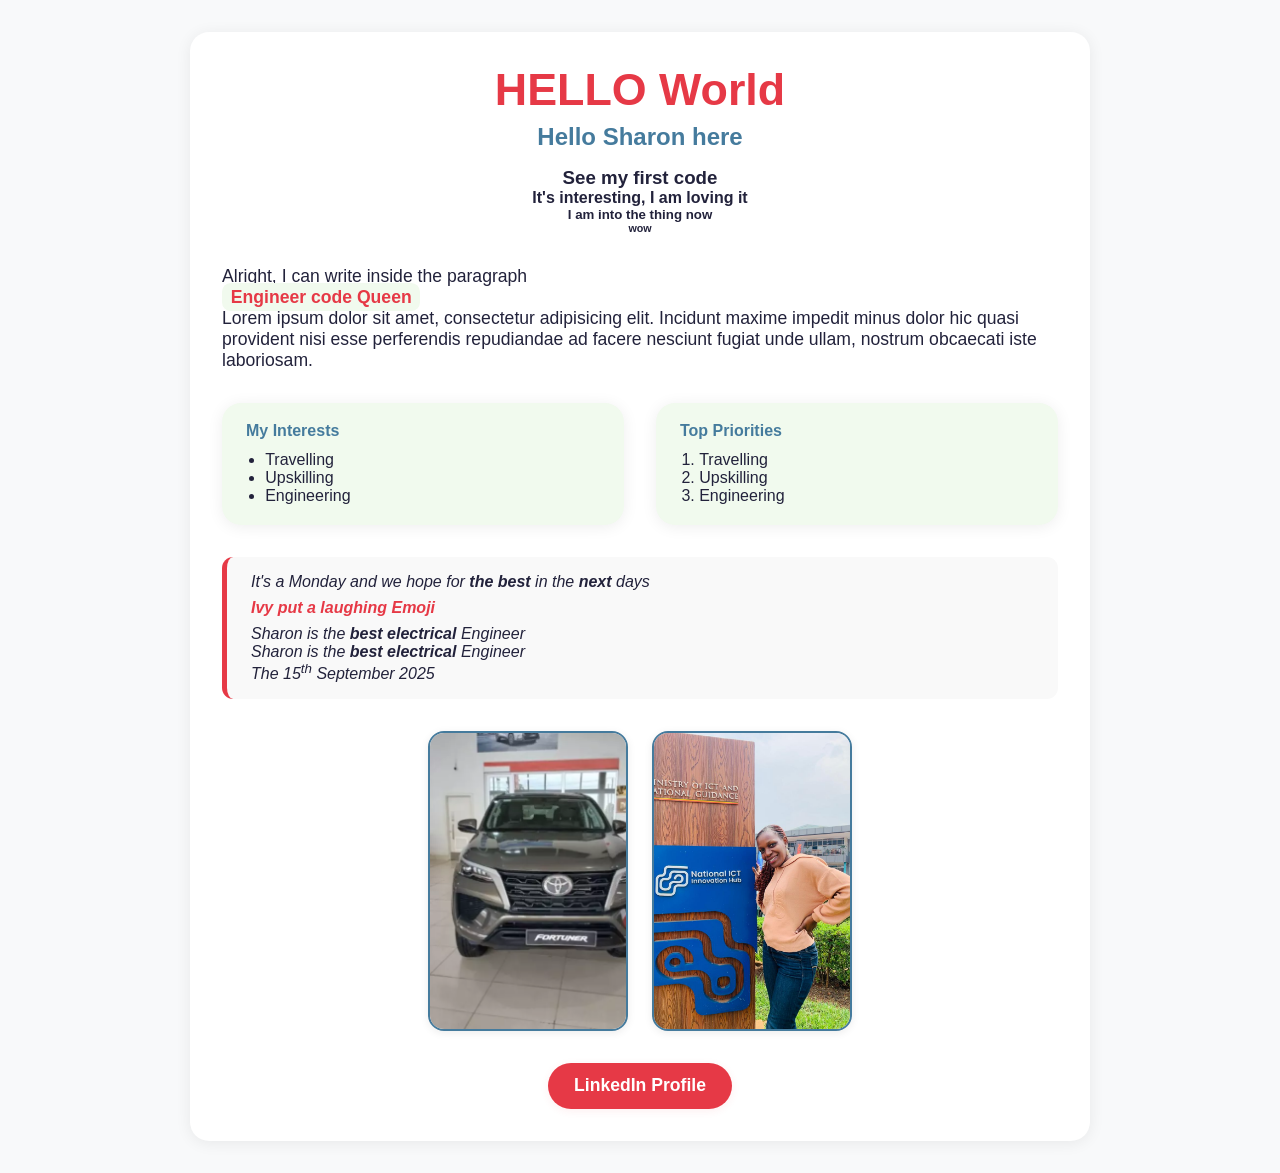
<file: index.html>
<!DOCTYPE html>
<html>
  <head>
    <title>My first Web page</title>
    <link rel="stylesheet" href="assets/styles.css" />
  </head>

  <body>
    <main class="container">
      <header class="hero">
        <h1 class="heading">HELLO World</h1>
        <h2 class="subheading">Hello Sharon here</h2>
        <h3>See my first code</h3>
        <h4>It's interesting, I am loving it</h4>
        <h5>I am into the thing now</h5>
        <h6>wow</h6>
      </header>
      <section class="intro">
        <p>Alright, I can write inside the paragraph</p>
        <p><span class="highlight">Engineer code Queen</span></p>
        <p>
          Lorem ipsum dolor sit amet, consectetur adipisicing elit. Incidunt
          maxime impedit minus dolor hic quasi provident nisi esse perferendis
          repudiandae ad facere nesciunt fugiat unde ullam, nostrum obcaecati
          iste laboriosam.
        </p>
      </section>
      <section class="lists">
        <div class="card">
          <h4>My Interests</h4>
          <ul>
            <li>Travelling</li>
            <li>Upskilling</li>
            <li>Engineering</li>
          </ul>
        </div>
        <div class="card">
          <h4>Top Priorities</h4>
          <ol>
            <li>Travelling</li>
            <li>Upskilling</li>
            <li>Engineering</li>
          </ol>
        </div>
      </section>
      <section class="quote">
        <p>
          It's a Monday and we hope for <b>the best</b> in the
          <strong>next</strong> days
        </p>
        <h4>
          Ivy put a <i><b>laughing</b></i> Emoji
        </h4>
        <p>
          Sharon is the <i><b>best electrical</b></i> Engineer
        </p>
        <p>
          Sharon is the <em><strong>best electrical</strong></em> Engineer
        </p>
        <p>The 15<sup>th</sup> September 2025</p>
      </section>
      <section class="gallery">
        <img
          class="profile-img"
          src="/car sharon.webp"
          alt="Sharon the code Queen"
          width="200"
          height="300"
        />
        <img
          class="profile-img"
          src="/sharonn 2.jpg"
          width="200"
          height="300"
        />
      </section>
      <footer class="footer">
        <a
          class="btn"
          href="https://www.linkedin.com/in/nabakka-sharon-722925b6/"
          target="_blank"
          >LinkedIn Profile</a
        >
      </footer>
    </main>
  </body>
</html>
</file>
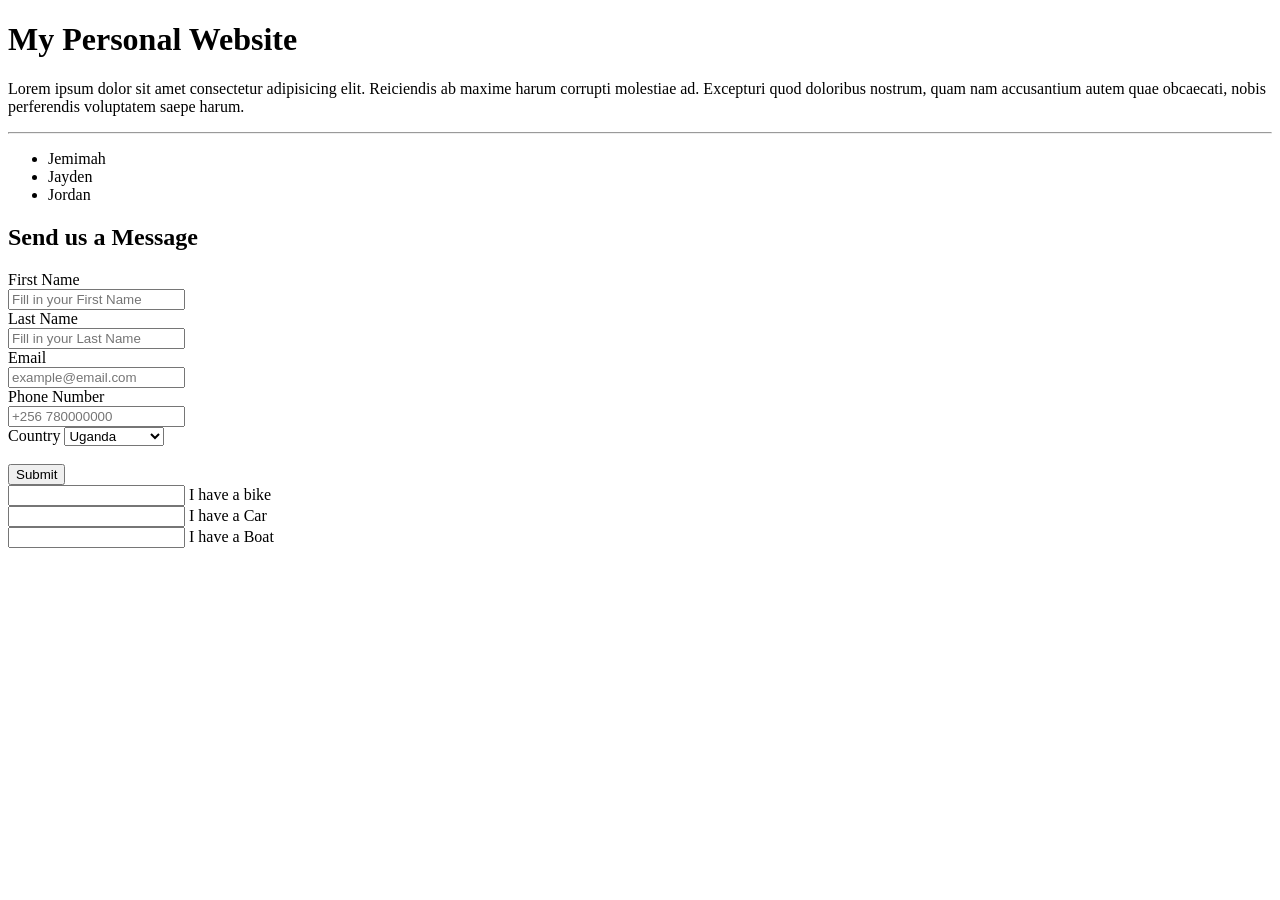
<file: home.html>
<!DOCTYPE html>
<html lang="en">
<head>
    <meta charset="UTF-8">
    <meta name="viewport" content="width=device-width, initial-scale=1.0">
    <title>Document</title>
</head>
<body>
    <h1>My Personal Website</h1>
    <p>Lorem ipsum dolor sit amet consectetur adipisicing elit. Reiciendis ab maxime harum corrupti molestiae ad. Excepturi quod doloribus nostrum, quam nam accusantium autem quae obcaecati, nobis perferendis voluptatem saepe harum.</p>
<hr>
<ul>
    <li>Jemimah</li>
    <li>Jayden</li>
    <li>Jordan</li>
</ul>
<!--My firt time doing a form-->
<form action="">
    <h2> Send us a Message</h2>
    <label> First Name</label><br>
    <input type="text" placeholder="Fill in your First Name"><br>
    <label>Last Name</label><br>
    <input type="text" placeholder="Fill in your Last Name"><br>
    <label>Email</label><br>
    <input type="Email" placeholder="example@email.com"><br>
    <label>Phone Number </label><br>
    <input type="Phone number" placeholder="+256 780000000"><br>
    <label for="">Country</label>
    <select>
        <option value="">Uganda</option>
        <option value="">Kenya</option>
        <option value="">Tanzania</option>
        <option value="">South Sudan</option>
        <option value="">Burundi</option>
        <option value="">Rwanda</option>
    </select>
</form><br> 
 <button>Submit</button>
 <!form--my second form starts here -->
 <form>
    <input type=" checkbox" id="vehicle1" name="vehicle1">
    <label for="vehicle1"> I have a bike </label><br>
    <input type=" checkbox" id="vehicle2" name="vehicle2">
    <label for="vehicle2"> I have a Car </label><br>
    <input type=" checkbox" id="vehicle3" name="vehicle3">
    <label for="vehicle3"> I have a Boat </label><br>






 </form>


<!--Form Closes here-->



</body>
</html>
</file>
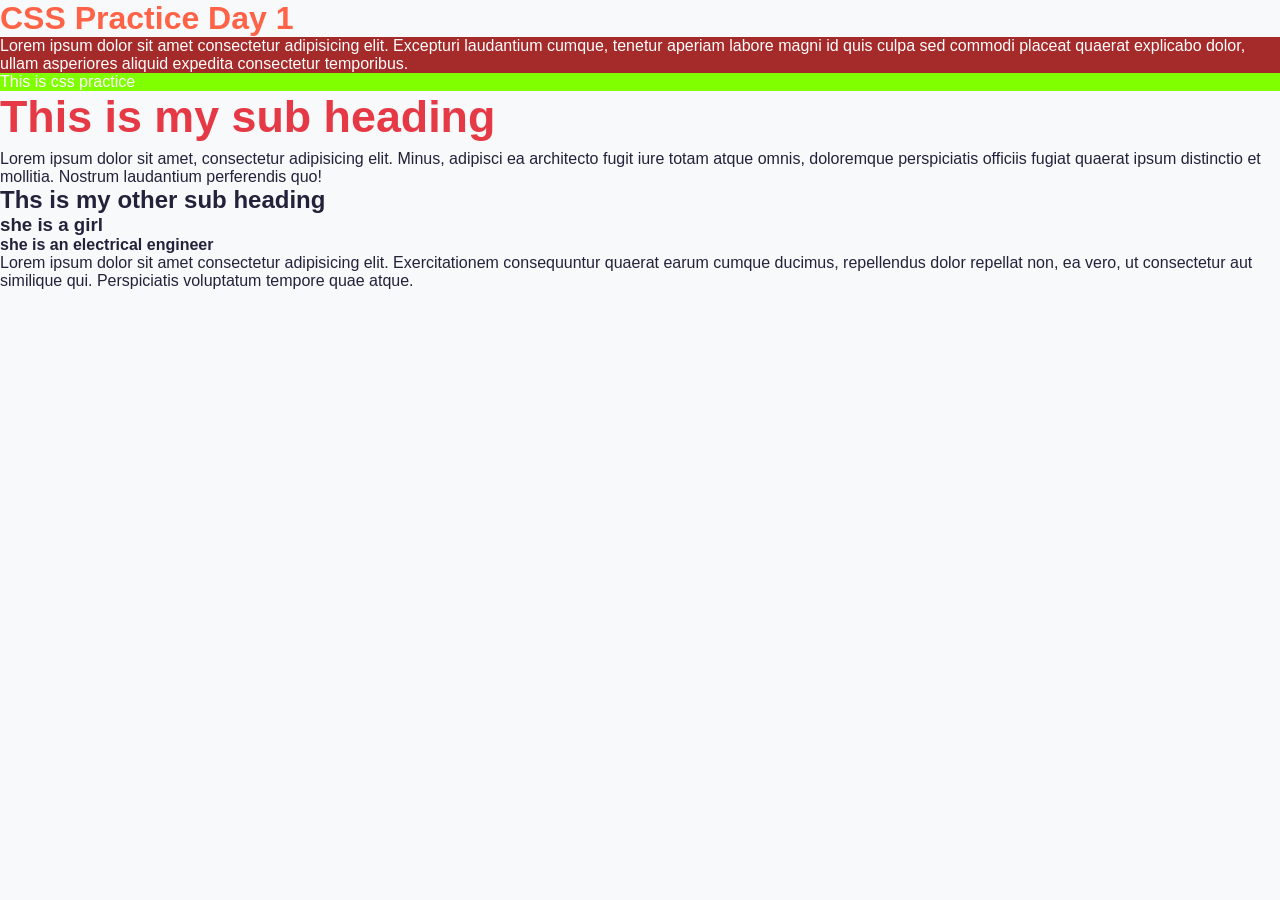
<file: Practice2css.html>
<!DOCTYPE html>
<html lang="en">
  <head>
    <meta charset="UTF-8" />
    <meta name="viewport" content="width=device-width, initial-scale=1.0" />
    <link rel="stylesheet" href="/assets/styles.css" />
    <title>Practice CSS</title>
    <!-- <style>
      h2 {
        color: blueviolet ;
        font-style: italic;
      }
      p {
        line-height: 50px;
        color: green;
      }
    </style> -->
  </head>
  <body>
    <h1 style="color: tomato">CSS Practice Day 1</h1>
    <p style="background-color: brown; color: white">
      Lorem ipsum dolor sit amet consectetur adipisicing elit. Excepturi
      laudantium cumque, tenetur aperiam labore magni id quis culpa sed commodi
      placeat quaerat explicabo dolor, ullam asperiores aliquid expedita
      consectetur temporibus.
    </p>
    <p id style="background-color: chartreuse; color: white">
      This is css practice
    </p>

    <h2 class="heading">This is my sub heading</h2>
    <p>
      Lorem ipsum dolor sit amet, consectetur adipisicing elit. Minus, adipisci
      ea architecto fugit iure totam atque omnis, doloremque perspiciatis
      officiis fugiat quaerat ipsum distinctio et mollitia. Nostrum laudantium
      perferendis quo!
    </p>
    <h2 class="school">Ths is my other sub heading</h2>
    <h3 class="girl">she is a girl</h3>
    <h4 class="engineer"> she is an electrical engineer </h4>
    <p>
      Lorem ipsum dolor sit amet consectetur adipisicing elit. Exercitationem
      consequuntur quaerat earum cumque ducimus, repellendus dolor repellat non,
      ea vero, ut consectetur aut similique qui. Perspiciatis voluptatum tempore
      quae atque.
    </p>
  </body>
</html>
</file>
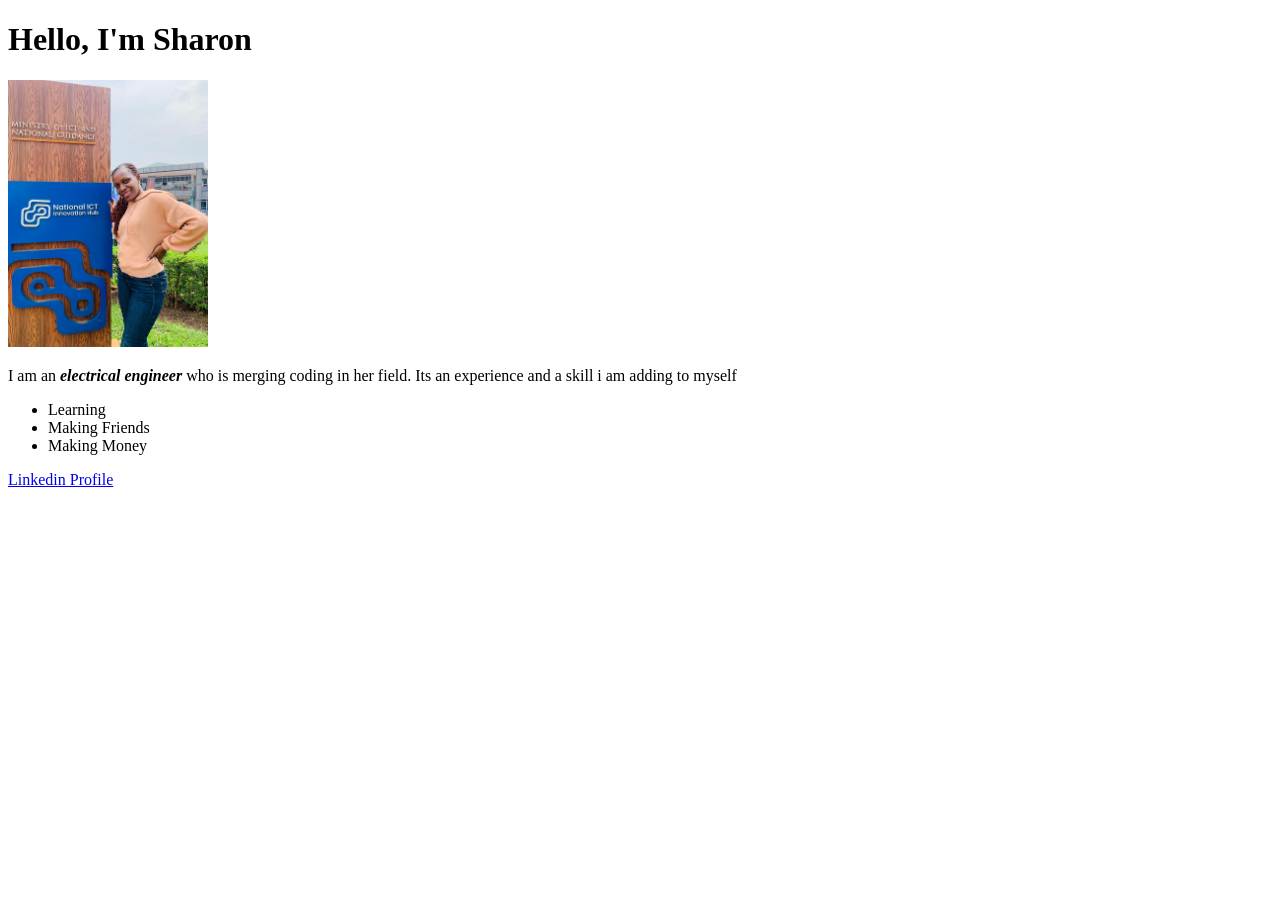
<file: profile.html>
<!DOCTYPE html>
<html>
    <head>
        <title>My First Assignment </title>
    </head>
    <body>
        <h1> Hello, I'm Sharon </h1>
        <img src="/sharonn 2.jpg" width ="200px">
        <p>I am an <i><strong>electrical engineer</strong></i> who is merging coding in her field. Its an experience and a skill i am adding to myself </p>
<ul>
    <li> Learning</li>
    <li> Making Friends</li>
    <li> Making Money</li>
</ul>
<a href="https://www.linkedin.com/in/nabakka-sharon-722925b6/">Linkedin Profile</a>











    </body>
</html>
</file>
<file: assets/styles.css>
/* Modern CSS Reset */
* {
    margin: 0;
    padding: 0;
    box-sizing: border-box;
}

:root {
    --primary: #e63946;
    --secondary: #f1faee;
    --accent: #457b9d;
    --bg: #f8f9fa;
    --text: #22223b;
    --card-bg: #fff;
    --border-radius: 1.2rem;
    --shadow: 0 2px 16px rgba(0,0,0,0.07);
}

body {
    font-family: 'Segoe UI', 'Roboto', Arial, sans-serif;
    background: var(--bg);
    color: var(--text);
    min-height: 100vh;
}

.container {
    max-width: 900px;
    margin: 2rem auto;
    padding: 2rem;
    background: var(--card-bg);
    border-radius: var(--border-radius);
    box-shadow: var(--shadow);
}

.hero {
    text-align: center;
    margin-bottom: 2rem;
}

.heading {
    color: var(--primary);
    font-size: 2.8rem;
    font-weight: 700;
    margin-bottom: 0.5rem;
}

.subheading {
    color: var(--accent);
    font-size: 1.5rem;
    margin-bottom: 1rem;
}

.intro {
    margin-bottom: 2rem;
    font-size: 1.1rem;
}

.highlight {
    color: var(--primary);
    font-weight: bold;
    background: var(--secondary);
    padding: 0.2em 0.5em;
    border-radius: 0.5em;
}

.lists {
    display: flex;
    gap: 2rem;
    margin-bottom: 2rem;
    flex-wrap: wrap;
}
.card {
    background: var(--secondary);
    border-radius: var(--border-radius);
    box-shadow: var(--shadow);
    padding: 1.2rem 1.5rem;
    flex: 1 1 220px;
    min-width: 200px;
}
.card h4 {
    color: var(--accent);
    margin-bottom: 0.7rem;
}
.card ul, .card ol {
    margin-left: 1.2rem;
    font-size: 1rem;
}

.quote {
    background: #f9f9f9;
    border-left: 5px solid var(--primary);
    padding: 1rem 1.5rem;
    margin-bottom: 2rem;
    border-radius: 0.7rem;
    font-style: italic;
}
.quote h4 {
    color: var(--primary);
    margin: 0.5rem 0;
}

.gallery {
    display: flex;
    gap: 1.5rem;
    justify-content: center;
    margin-bottom: 2rem;
}
.profile-img {
    border-radius: 1rem;
    box-shadow: 0 2px 8px rgba(0,0,0,0.08);
    object-fit: cover;
    border: 2px solid var(--accent);
}

.footer {
    text-align: center;
    margin-top: 2rem;
}
.btn {
    display: inline-block;
    background: var(--primary);
    color: #fff;
    padding: 0.7em 1.5em;
    border-radius: 2em;
    text-decoration: none;
    font-weight: 600;
    font-size: 1.1rem;
    box-shadow: 0 2px 8px rgba(230,57,70,0.08);
    transition: background 0.2s;
}
.btn:hover {
    background: var(--accent);
}
</file>
